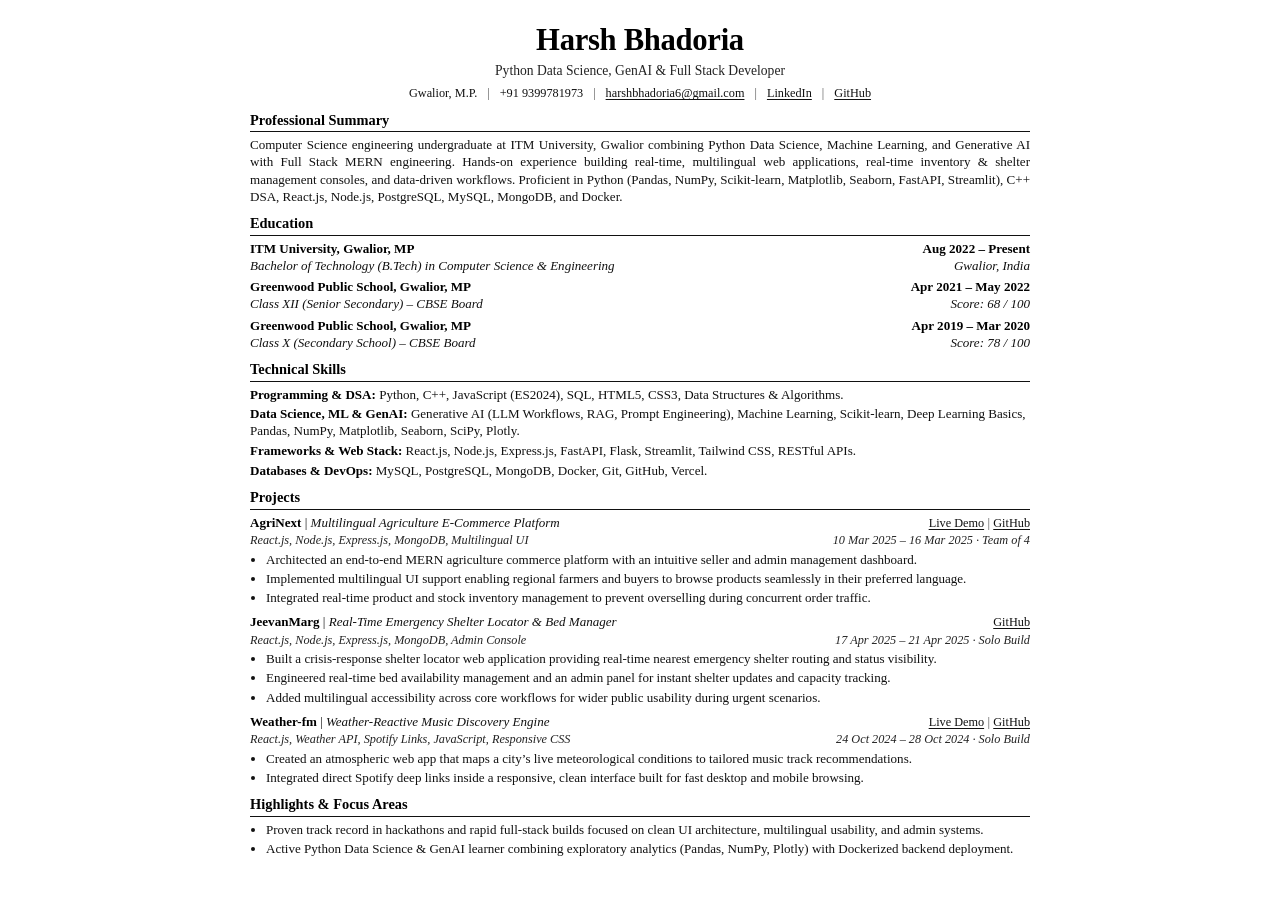
<file: public/resume.html>
<!doctype html>
<html lang="en">
  <head>
    <meta charset="UTF-8" />
    <meta name="viewport" content="width=device-width, initial-scale=1.0" />
    <title>Harsh Bhadoria — Resume</title>
    <style>
      @page {
        size: A4;
        margin: 0.4in 0.45in;
      }

      * {
        box-sizing: border-box;
      }

      body {
        margin: 0;
        padding: 20px 28px;
        background: #ffffff;
        color: #111111;
        font-family: "Times New Roman", "Liberation Serif", Georgia, serif;
        font-size: 9.8pt;
        line-height: 1.32;
        -webkit-print-color-adjust: exact;
        print-color-adjust: exact;
      }

      .page {
        max-width: 780px;
        margin: 0 auto;
      }

      header {
        text-align: center;
        margin-bottom: 8px;
      }

      h1 {
        margin: 0;
        font-size: 23pt;
        font-weight: 700;
        letter-spacing: -0.01em;
        color: #000000;
      }

      .subtitle {
        margin: 2px 0 5px;
        font-size: 10.2pt;
        color: #222222;
      }

      .contact-row {
        display: flex;
        flex-wrap: wrap;
        justify-content: center;
        align-items: center;
        gap: 6px 10px;
        font-size: 9.2pt;
        color: #111111;
      }

      .contact-row a {
        color: #111111;
        text-decoration: underline;
        text-underline-offset: 2px;
      }

      .sep {
        color: #555555;
      }

      section {
        margin-top: 9px;
      }

      h2 {
        margin: 0 0 4px;
        padding-bottom: 1.5px;
        border-bottom: 0.9px solid #111111;
        font-size: 10.8pt;
        font-weight: 700;
        color: #000000;
      }

      p {
        margin: 0;
        text-align: justify;
      }

      .edu-item {
        margin-bottom: 4px;
      }

      .row-between {
        display: flex;
        justify-content: space-between;
        align-items: baseline;
        gap: 12px;
      }

      .bold {
        font-weight: 700;
        color: #000000;
      }

      .italic {
        font-style: italic;
      }

      .skills-list {
        margin: 0;
        padding: 0;
        list-style: none;
      }

      .skills-list li {
        margin-bottom: 2.5px;
      }

      .project-block {
        margin-bottom: 7px;
      }

      .project-links a {
        color: #111111;
        text-decoration: underline;
        text-underline-offset: 2px;
        font-size: 9.2pt;
      }

      .stack-line {
        font-style: italic;
        font-size: 9.2pt;
        color: #222222;
        margin: 1px 0 2.5px;
      }

      ul.bullets {
        margin: 0;
        padding-left: 16px;
      }

      ul.bullets li {
        margin-bottom: 2px;
        text-align: justify;
      }

      @media print {
        body {
          padding: 0;
        }
        .page {
          max-width: 100%;
        }
      }
    </style>
  </head>
  <body>
    <div class="page">
      <header>
        <h1>Harsh Bhadoria</h1>
        <div class="subtitle">Python Data Science, GenAI &amp; Full Stack Developer</div>
        <div class="contact-row">
          <span>Gwalior, M.P.</span>
          <span class="sep">|</span>
          <span>+91 9399781973</span>
          <span class="sep">|</span>
          <a href="mailto:harshbhadoria6@gmail.com">harshbhadoria6@gmail.com</a>
          <span class="sep">|</span>
          <a href="https://www.linkedin.com/in/harsh-bhadoria-a4aa17328/" target="_blank" rel="noreferrer">LinkedIn</a>
          <span class="sep">|</span>
          <a href="https://github.com/harshbhadoria2005-ctrl" target="_blank" rel="noreferrer">GitHub</a>
        </div>
      </header>

      <section>
        <h2>Professional Summary</h2>
        <p>
          Computer Science engineering undergraduate at ITM University, Gwalior combining Python Data Science,
          Machine Learning, and Generative AI with Full Stack MERN engineering. Hands-on experience building
          real-time, multilingual web applications, real-time inventory &amp; shelter management consoles, and
          data-driven workflows. Proficient in Python (Pandas, NumPy, Scikit-learn, Matplotlib, Seaborn,
          FastAPI, Streamlit), C++ DSA, React.js, Node.js, PostgreSQL, MySQL, MongoDB, and Docker.
        </p>
      </section>

      <section>
        <h2>Education</h2>
        <div class="edu-item">
          <div class="row-between">
            <span class="bold">ITM University, Gwalior, MP</span>
            <span class="bold">Aug 2022 – Present</span>
          </div>
          <div class="row-between">
            <span class="italic">Bachelor of Technology (B.Tech) in Computer Science &amp; Engineering</span>
            <span class="italic">Gwalior, India</span>
          </div>
        </div>
        <div class="edu-item">
          <div class="row-between">
            <span class="bold">Greenwood Public School, Gwalior, MP</span>
            <span class="bold">Apr 2021 – May 2022</span>
          </div>
          <div class="row-between">
            <span class="italic">Class XII (Senior Secondary) – CBSE Board</span>
            <span class="italic">Score: 68 / 100</span>
          </div>
        </div>
        <div class="edu-item">
          <div class="row-between">
            <span class="bold">Greenwood Public School, Gwalior, MP</span>
            <span class="bold">Apr 2019 – Mar 2020</span>
          </div>
          <div class="row-between">
            <span class="italic">Class X (Secondary School) – CBSE Board</span>
            <span class="italic">Score: 78 / 100</span>
          </div>
        </div>
      </section>

      <section>
        <h2>Technical Skills</h2>
        <ul class="skills-list">
          <li>
            <span class="bold">Programming &amp; DSA:</span> Python, C++, JavaScript (ES2024), SQL, HTML5, CSS3, Data Structures &amp; Algorithms.
          </li>
          <li>
            <span class="bold">Data Science, ML &amp; GenAI:</span> Generative AI (LLM Workflows, RAG, Prompt Engineering), Machine Learning, Scikit-learn, Deep Learning Basics, Pandas, NumPy, Matplotlib, Seaborn, SciPy, Plotly.
          </li>
          <li>
            <span class="bold">Frameworks &amp; Web Stack:</span> React.js, Node.js, Express.js, FastAPI, Flask, Streamlit, Tailwind CSS, RESTful APIs.
          </li>
          <li>
            <span class="bold">Databases &amp; DevOps:</span> MySQL, PostgreSQL, MongoDB, Docker, Git, GitHub, Vercel.
          </li>
        </ul>
      </section>

      <section>
        <h2>Projects</h2>

        <div class="project-block">
          <div class="row-between">
            <span><span class="bold">AgriNext</span> | <span class="italic">Multilingual Agriculture E-Commerce Platform</span></span>
            <span class="project-links">
              <a href="https://agrinext-frontend.vercel.app" target="_blank" rel="noreferrer">Live Demo</a>
              <span class="sep"> | </span>
              <a href="https://github.com/harshbhadoria2005-ctrl" target="_blank" rel="noreferrer">GitHub</a>
            </span>
          </div>
          <div class="row-between stack-line">
            <span>React.js, Node.js, Express.js, MongoDB, Multilingual UI</span>
            <span>10 Mar 2025 – 16 Mar 2025 · Team of 4</span>
          </div>
          <ul class="bullets">
            <li>Architected an end-to-end MERN agriculture commerce platform with an intuitive seller and admin management dashboard.</li>
            <li>Implemented multilingual UI support enabling regional farmers and buyers to browse products seamlessly in their preferred language.</li>
            <li>Integrated real-time product and stock inventory management to prevent overselling during concurrent order traffic.</li>
          </ul>
        </div>

        <div class="project-block">
          <div class="row-between">
            <span><span class="bold">JeevanMarg</span> | <span class="italic">Real-Time Emergency Shelter Locator &amp; Bed Manager</span></span>
            <span class="project-links">
              <a href="https://github.com/harshbhadoria2005-ctrl" target="_blank" rel="noreferrer">GitHub</a>
            </span>
          </div>
          <div class="row-between stack-line">
            <span>React.js, Node.js, Express.js, MongoDB, Admin Console</span>
            <span>17 Apr 2025 – 21 Apr 2025 · Solo Build</span>
          </div>
          <ul class="bullets">
            <li>Built a crisis-response shelter locator web application providing real-time nearest emergency shelter routing and status visibility.</li>
            <li>Engineered real-time bed availability management and an admin panel for instant shelter updates and capacity tracking.</li>
            <li>Added multilingual accessibility across core workflows for wider public usability during urgent scenarios.</li>
          </ul>
        </div>

        <div class="project-block">
          <div class="row-between">
            <span><span class="bold">Weather-fm</span> | <span class="italic">Weather-Reactive Music Discovery Engine</span></span>
            <span class="project-links">
              <a href="https://wheather-fm.vercel.app" target="_blank" rel="noreferrer">Live Demo</a>
              <span class="sep"> | </span>
              <a href="https://github.com/harshbhadoria2005-ctrl" target="_blank" rel="noreferrer">GitHub</a>
            </span>
          </div>
          <div class="row-between stack-line">
            <span>React.js, Weather API, Spotify Links, JavaScript, Responsive CSS</span>
            <span>24 Oct 2024 – 28 Oct 2024 · Solo Build</span>
          </div>
          <ul class="bullets">
            <li>Created an atmospheric web app that maps a city’s live meteorological conditions to tailored music track recommendations.</li>
            <li>Integrated direct Spotify deep links inside a responsive, clean interface built for fast desktop and mobile browsing.</li>
          </ul>
        </div>
      </section>

      <section>
        <h2>Highlights &amp; Focus Areas</h2>
        <ul class="bullets">
          <li>Proven track record in hackathons and rapid full-stack builds focused on clean UI architecture, multilingual usability, and admin systems.</li>
          <li>Active Python Data Science &amp; GenAI learner combining exploratory analytics (Pandas, NumPy, Plotly) with Dockerized backend deployment.</li>
        </ul>
      </section>
    </div>
  </body>
</html>
</file>
